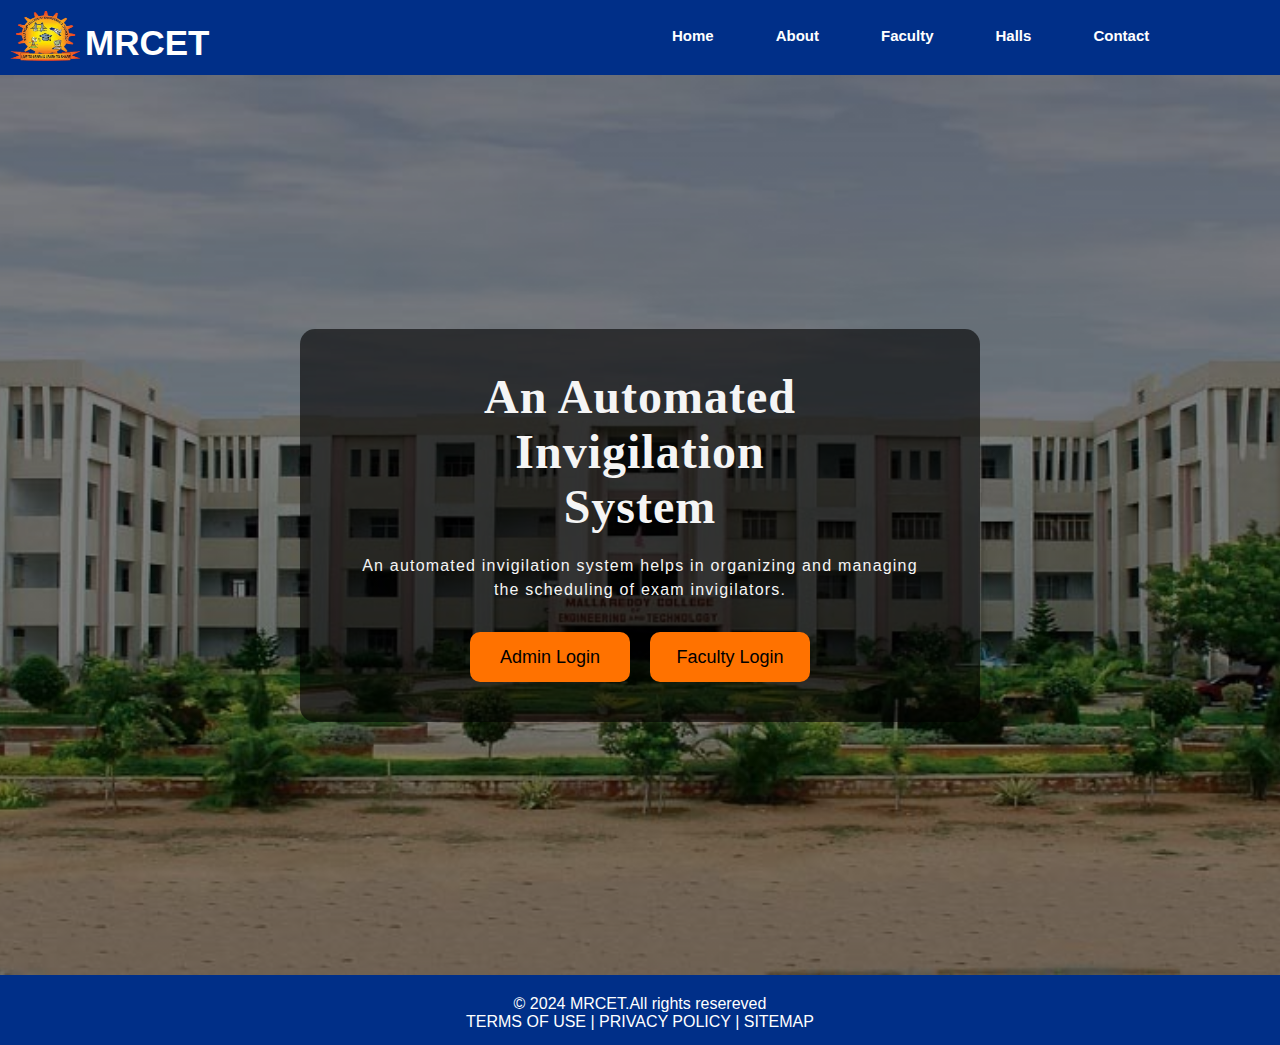
<file: index.html>
<!DOCTYPE html>
<html lang="en">
  <head>
    <title>An Automated Invigilation</title>
    <link rel="stylesheet" href="Main.css" />
  </head>
  <body>
    <div class="navbar">
      <div class="icon">
        <!-- download-removebg-preview.png -->
        <a href="index.html"
          ><img src="download-removebg-preview (1).png" class="logo"
        /></a>
        <h2 class="logo-text">MRCET</h2>
      </div>
      <div class="menu">
        <ul>
          <li>
            <a href="index.html"><abbr title="Main Page">Home</abbr></a>
          </li>
          <li>
            <a href="about.html"><abbr title="details">About</abbr></a>
          </li>
          <li>
            <a href="FacultyList.html"
              ><abbr title="Faculty list">Faculty</abbr></a
            >
          </li>
          <li>
            <a href="halls.html"
              ><abbr title="Examination Halls">Halls</abbr></a
            >
          </li>
          <li>
            <a href="contact (1).html"><abbr title="Contact">Contact</abbr></a>
          </li>
        </ul>
      </div>
    </div>

    <div class="main">
      <div class="content">
        <h1>An Automated <br /><span>Invigilation</span> <br />System</h1>
        <p class="par">
          An automated invigilation system helps in organizing and managing<br />
          the scheduling of exam invigilators.
        </p>

        <div class="buttons">
          <button class="cn">
            <a href="Admin.html" target="_blank">Admin Login</a>
          </button>
          <button class="cn">
            <a href="faculty.html" target="_blank">Faculty Login</a>
          </button>
        </div>
      </div>
    </div>
    <div class="footer1">
      <p>
        © 2024 MRCET.All rights resereved<br />
        TERMS OF USE | PRIVACY POLICY | SITEMAP
      </p>
    </div>
  </body>
</html>
</file>
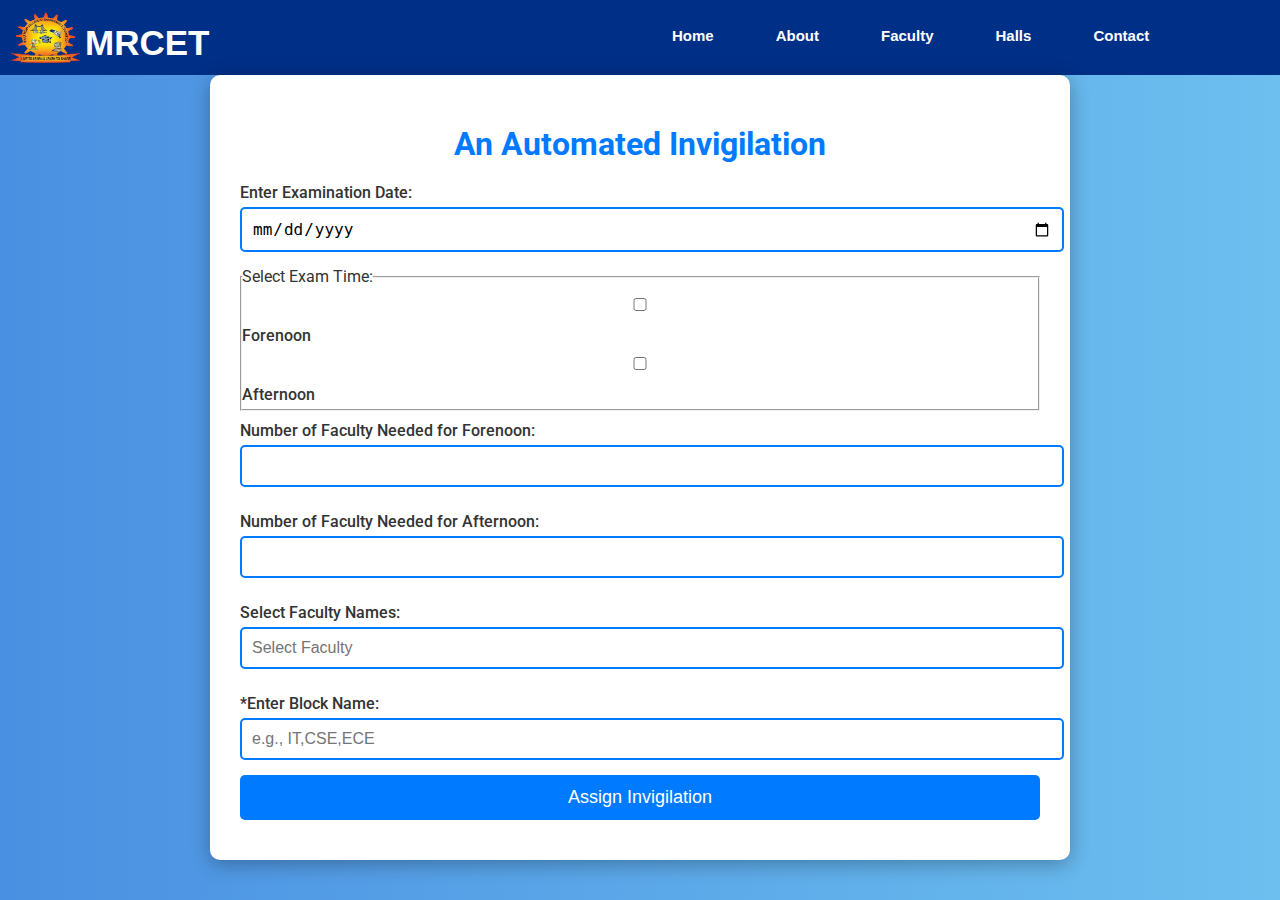
<file: Change.html>
<!-- <!DOCTYPE html>
<html lang="en">
  <head>
    <meta charset="UTF-8" />
    <meta name="viewport" content="width=device-width, initial-scale=1.0" />
    <title>An Automated Invigilation</title>
    <link
      href="https://fonts.googleapis.com/css2?family=Roboto:wght@400;500;700&display=swap"
      rel="stylesheet"
    />
    <link rel="stylesheet" href="navbar.css" />
    <link rel="stylesheet" href="Change.css" />
  </head>
  <body>
    <div class="navbar">
      <div class="icon">
        <img
          src="download-removebg-preview (1).png"
          class="logo"
          alt="MRCET Logo"
        />
        <h2 class="logo-text">MRCET</h2>
      </div>
      <div class="menu">
        <ul>
          <li>
            <a href="Main.html"><abbr title="Main Page">Home</abbr></a>
          </li>
          <li>
            <a href="about.html"><abbr title="details">About</abbr></a>
          </li>
          <li>
            <a href="FacultyList.html"
              ><abbr title="Faculty list">Faculty</abbr></a
            >
          </li>
          <li>
            <a href="halls.html"
              ><abbr title="Examination Halls">Halls</abbr></a
            >
          </li>
          <li>
            <a href="contact (1).html"><abbr title="Contact">Contact</abbr></a>
          </li>
        </ul>
      </div>
    </div>

    <div class="container">
      <h1 style="color: #007bff">An Automated Invigilation</h1>

      <label for="examDate">Enter Examination Date:</label>
      <input type="date" id="examDate" required />
      <label>Select Exam Time:</label>
      <div id="examTime">
        <label>
          <input
            type="checkbox"
            name="session"
            value="Forenoon"
            onchange="updateSessionSelection()"
          />forenoon
        </label>
        <label>
          <input
            type="checkbox"
            name="session"
            value="Afternoon"
            onchange="updateSessionSelection()"
          />Afternoon
        </label>
      </div>

      <label for="facultyNames">Select Faculty Names:</label>
      <div class="dropdown">
        <input
          type="text"
          id="facultyInput"
          placeholder="Select Faculty"
          readonly
          onclick="toggleDropdown()"
        />
        <div id="facultyDropdown" class="dropdown-content">
          <label>
            <input
              type="checkbox"
              id="selectAll"
              value=""
              onclick="toggleSelectAll()"
            />
            Select All
          </label>
          <label
            ><input
              type="checkbox"
              value="MS.T.SHILPA"
              onchange="updateSelectedFaculties()"
            />
            MS.T.SHILPA</label
          >
          <label
            ><input
              type="checkbox"
              value="MS.N.PRAMEELA"
              onchange="updateSelectedFaculties()"
            />
            MS.N.PRAMEELA</label
          >
          <label
            ><input
              type="checkbox"
              value="DR.A.MUMMOORITHY"
              onchange="updateSelectedFaculties()"
            />
            DR.A.MUMMOORITHY</label
          >
          <label
            ><input
              type="checkbox"
              value="MS.M.AISHWARYA"
              onchange="updateSelectedFaculties()"
            />
            MS.M.AISHWARYA</label
          >
          <label
            ><input
              type="checkbox"
              value="MR.M.ARUN KUMAR"
              onchange="updateSelectedFaculties()"
            />
            MR.M.ARUN KUMAR</label
          >
          <label
            ><input
              type="checkbox"
              value="MS.ARUNA"
              onchange="updateSelectedFaculties()"
            />
            MS.ARUNA</label
          >
          <label
            ><input
              type="checkbox"
              value="MS.SWETHA"
              onchange="updateSelectedFaculties()"
            />
            MS.SWETHA</label
          >
          <label
            ><input
              type="checkbox"
              value="MR.CHANDRA SHEKAR"
              onchange="updateSelectedFaculties()"
            />
            MR.CHANDRA SHEKAR</label
          >
          <label
            ><input
              type="checkbox"
              value="MS.SUDHA RANI"
              onchange="updateSelectedFaculties()"
            />
            MS.SUDHA RANI</label
          >
        </div>
      </div>

      <label for="hallNames">Enter Hall Names (comma separated):</label>
      <input
        type="text"
        id="hallNames"
        placeholder="e.g., 2002, 2003, 2004"
        required
      />

      <label for="blockName">Enter Block Name:</label>
      <input type="text" id="blockName" placeholder="e.g., IT,CSE,ECE" />

      <button onclick="assignInvigilation()">Assign Invigilation</button>

      <div class="selected-faculty" id="selectedFaculty"></div>
    </div>

    <script src="Change.js"></script>
  </body>
</html> -->

<!DOCTYPE html>
<html lang="en">
  <head>
    <meta charset="UTF-8" />
    <meta name="viewport" content="width=device-width, initial-scale=1.0" />
    <title>An Automated Invigilation</title>
    <link
      href="https://fonts.googleapis.com/css2?family=Roboto:wght@400;500;700&display=swap"
      rel="stylesheet"
    />
    <link rel="stylesheet" href="navbar.css" />
    <link rel="stylesheet" href="Change.css" />
  </head>
  <body>
    <div class="navbar">
      <div class="icon">
        <!-- download-removebg-preview.png -->
        <img src="download-removebg-preview (1).png" class="logo" />
        <h2 class="logo-text">MRCET</h2>
      </div>
      <div class="menu">
        <ul>
          <li>
            <a href="Main.html"><abbr title="Main Page">Home</abbr></a>
          </li>
          <li>
            <a href="about.html"><abbr title="details">About</abbr></a>
          </li>
          <li>
            <a href="FacultyList.html"
              ><abbr title="Faculty list">Faculty</abbr></a
            >
          </li>
          <li>
            <a href="halls.html"
              ><abbr title="Examination Halls">Halls</abbr></a
            >
          </li>
          <li>
            <a href="contact (1).html"><abbr title="Contact">Contact</abbr></a>
          </li>
        </ul>
      </div>
    </div>

    <div class="container">
      <h1 style="color: #007bff">An Automated Invigilation</h1>

      <label for="examDate">Enter Examination Date:</label>
      <input type="date" id="examDate" required />

      <fieldset>
        <legend>Select Exam Time:</legend>
        <label>
          <input
            type="checkbox"
            name="session"
            value="Forenoon"
            onchange="updateSessionSelection()"
          />
          Forenoon
        </label>
        <label>
          <input
            type="checkbox"
            name="session"
            value="Afternoon"
            onchange="updateSessionSelection()"
          />
          Afternoon
        </label>
      </fieldset>

      <label for="numForenoon">Number of Faculty Needed for Forenoon:</label>
      <input type="number" id="numForenoon" min="1" required />

      <label for="numAfternoon">Number of Faculty Needed for Afternoon:</label>
      <input type="number" id="numAfternoon" min="1" required />

      <label for="facultyNames">Select Faculty Names:</label>
      <div class="dropdown">
        <input
          type="text"
          id="facultyInput"
          placeholder="Select Faculty"
          readonly
          onclick="toggleDropdown()"
        />
        <div id="facultyDropdown" class="dropdown-content">
          <label>
            <input
              type="checkbox"
              id="selectAll"
              value=""
              onclick="toggleSelectAll()"
            />
            Select All
          </label>
          <label>
            <input
              type="checkbox"
              value="MS.T.SHILPA"
              onchange="updateSelectedFaculties()"
            />
            MS.T.SHILPA
          </label>
          <label>
            <input
              type="checkbox"
              value="MS.N.PRAMEELA"
              onchange="updateSelectedFaculties()"
            />
            MS.N.PRAMEELA
          </label>
          <label
            ><input
              type="checkbox"
              value="DR.A.MUMMOORITHY"
              onchange="updateSelectedFaculties()"
            />
            DR.A.MUMMOORITHY</label
          >
          <label
            ><input
              type="checkbox"
              value="MS.M.AISHWARYA"
              onchange="updateSelectedFaculties()"
            />
            MS.M.AISHWARYA</label
          >
          <label
            ><input
              type="checkbox"
              value="MR.M.ARUN KUMAR"
              onchange="updateSelectedFaculties()"
            />
            MR.M.ARUN KUMAR</label
          >
          <label
            ><input
              type="checkbox"
              value="MS.ARUNA"
              onchange="updateSelectedFaculties()"
            />
            MS.ARUNA</label
          >
          <label
            ><input
              type="checkbox"
              value="MS.SWETHA"
              onchange="updateSelectedFaculties()"
            />
            MS.SWETHA</label
          >
          <label
            ><input
              type="checkbox"
              value="MR.CHANDRA SHEKAR"
              onchange="updateSelectedFaculties()"
            />
            MR.CHANDRA SHEKAR</label
          >
          <label
            ><input
              type="checkbox"
              value="MS.SUDHA RANI"
              onchange="updateSelectedFaculties()"
            />
            MS.SUDHA RANI</label
          >
          <!-- Add more faculty options as needed -->
        </div>
      </div>

      <label for="blockName">*Enter Block Name:</label>
      <input type="text" id="blockName" placeholder="e.g., IT,CSE,ECE" />

      <button onclick="assignInvigilation()">Assign Invigilation</button>

      <div class="selected-faculty" id="selectedFaculty"></div>
    </div>

    <script src="Change.js"></script>
  </body>
</html>
</file>
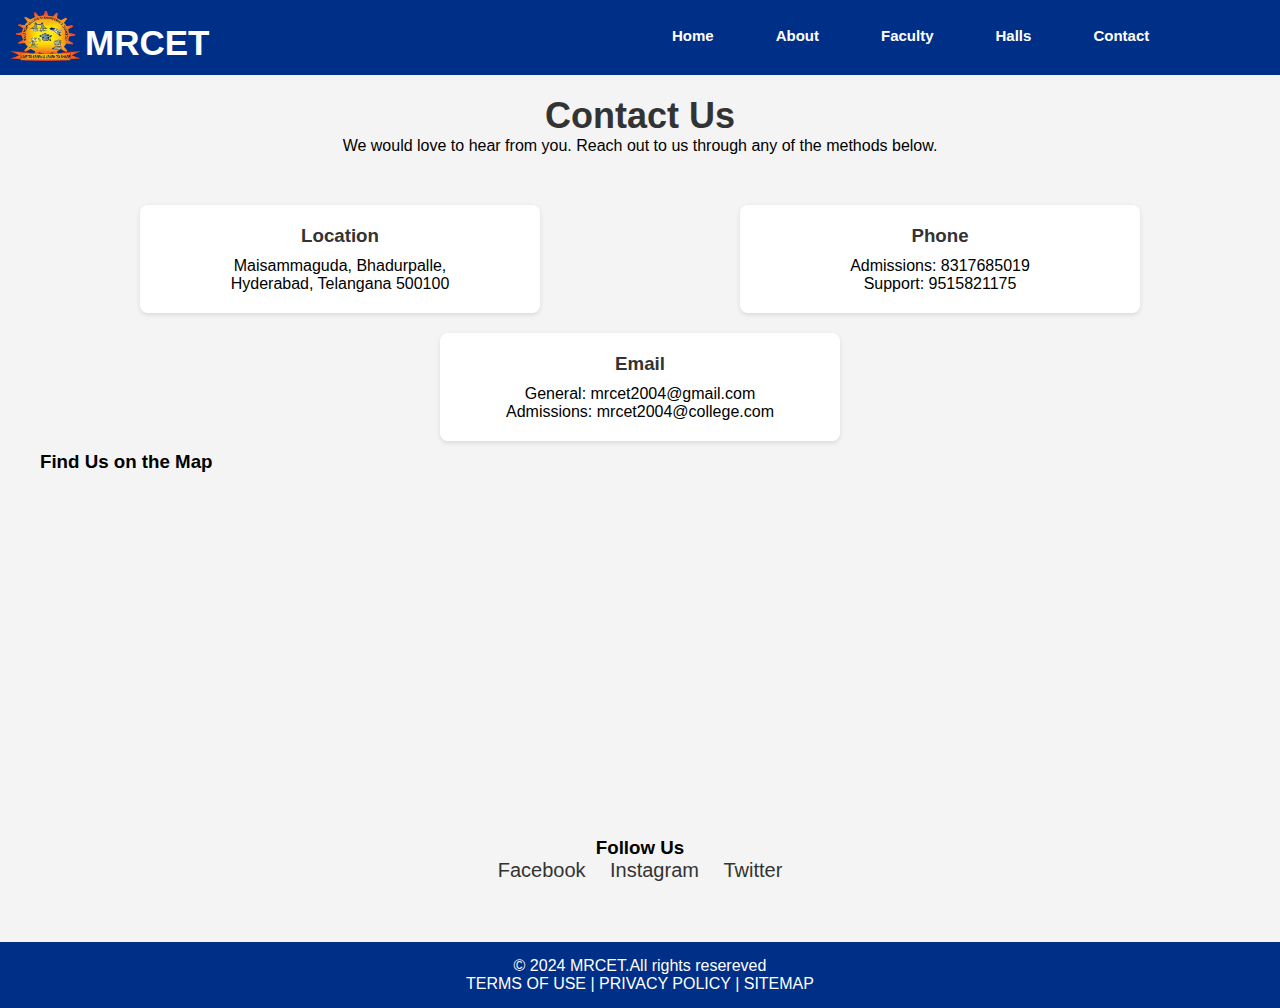
<file: contact (1).html>
<!DOCTYPE html>
<html lang="en">
  <head>
    <meta charset="UTF-8" />
    <meta name="viewport" content="width=device-width, initial-scale=1.0" />
    <title>Contact Us - Collage Name</title>
    <link rel="stylesheet" href="navbar.css" />
    <link rel="stylesheet" href="contact.css" />
  </head>
  <body>
    <div class="navbar">
      <div class="icon">
        <a href="index.html"
          ><img src="download-removebg-preview (1).png" class="logo"
        /></a>
        <h2 class="logo-text">MRCET</h2>
      </div>
      <div class="menu">
        <ul>
          <li>
            <a href="index.html"><abbr title="Main Page">Home</abbr></a>
          </li>
          <li>
            <a href="about.html"><abbr title="details">About</abbr></a>
          </li>
          <li>
            <a href="FacultyList.html"
              ><abbr title="Faculty list">Faculty</abbr></a
            >
          </li>
          <li>
            <a href="halls.html"
              ><abbr title="Examination Halls">Halls</abbr></a
            >
          </li>
          <li>
            <a href="contact (1).html"><abbr title="Contact">Contact</abbr></a>
          </li>
        </ul>
      </div>
    </div>

    <div class="container">
      <div class="contact-header">
        <h1>Contact Us</h1>
        <p>
          We would love to hear from you. Reach out to us through any of the
          methods below.
        </p>
      </div>

      <div class="contact-info">
        <div class="contact-box">
          <h3>Location</h3>
          <p>Maisammaguda, Bhadurpalle,<br />Hyderabad, Telangana 500100</p>
        </div>
        <div class="contact-box">
          <h3>Phone</h3>
          <p>Admissions: 8317685019<br />Support: 9515821175</p>
        </div>
        <div class="contact-box">
          <h3>Email</h3>
          <p>
            General: mrcet2004@gmail.com<br />Admissions: mrcet2004@college.com
          </p>
        </div>
      </div>

      <div>
        <h3>Find Us on the Map</h3>
        <iframe
          src="https://www.google.com/maps/embed?pb=YOUR_GOOGLE_MAPS_EMBED_LINK"
          allowfullscreen
        ></iframe>
      </div>

      <div class="social-media">
        <h3>Follow Us</h3>
        <a href="https://facebook.com">Facebook</a>
        <a href="https://instagram.com">Instagram</a>
        <a href="https://twitter.com">Twitter</a>
      </div>
    </div>

    <footer>
      <p>
        © 2024 MRCET.All rights resereved<br />
        TERMS OF USE | PRIVACY POLICY | SITEMAP
      </p>
    </footer>
  </body>
</html>
</file>
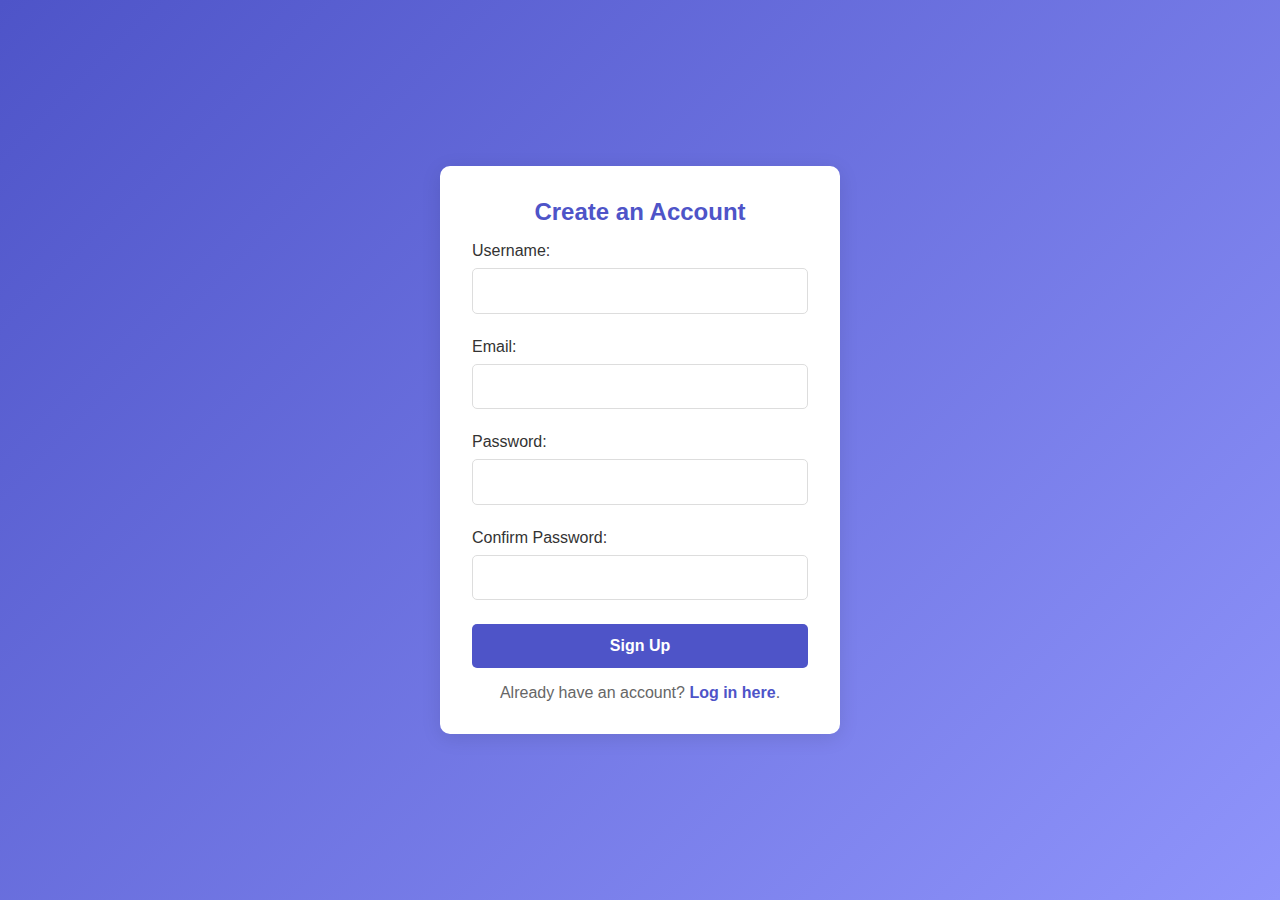
<file: createaccount.html>
<!DOCTYPE html>
<html lang="en">
  <head>
    <meta charset="UTF-8" />
    <meta name="viewport" content="width=device-width, initial-scale=1.0" />
    <title>Sign Up</title>
    <link rel="stylesheet" href="createaccount.css" />
  </head>
  <body>
    <div class="container">
      <h1>Create an Account</h1>
      <form id="signup-form" action="/signup" method="POST">
        <div class="form-group">
          <label for="username">Username:</label>
          <input type="text" id="username" name="username" required />
        </div>
        <div class="form-group">
          <label for="email">Email:</label>
          <input type="email" id="email" name="email" required />
        </div>
        <div class="form-group">
          <label for="password">Password:</label>
          <input type="password" id="password" name="password" required />
        </div>
        <div class="form-group">
          <label for="confirm-password">Confirm Password:</label>
          <input
            type="password"
            id="confirm-password"
            name="confirm-password"
            required
          />
        </div>
        <button type="submit"><b>Sign Up</b></button>
      </form>
      <p>Already have an account? <a href="faculty.html">Log in here</a>.</p>
    </div>
  </body>
</html>
</file>
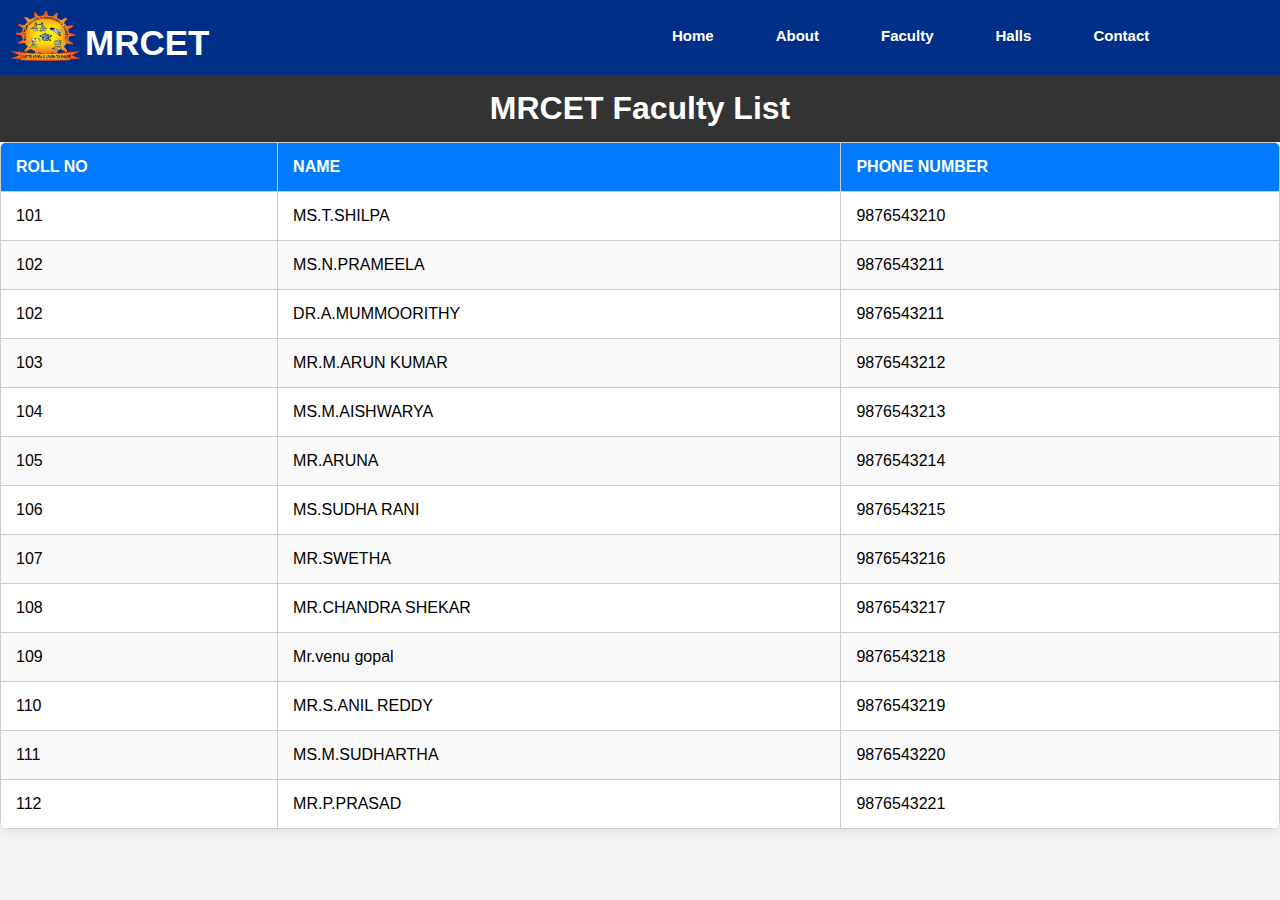
<file: FacultyList.html>
<!DOCTYPE html>
<html lang="en">
  <head>
    <meta charset="UTF-8" />
    <meta name="viewport" content="width=device-width, initial-scale=1.0" />
    <link rel="stylesheet" href="facultyList.css" />
    <link rel="stylesheet" href="navbar.css" />
    <title>Faculty List</title>
  </head>
  <body>
    <div class="navbar">
      <div class="icon">
        <a href="index.html"
          ><img src="download-removebg-preview (1).png" class="logo"
        /></a>
        <h2 class="logo-text">MRCET</h2>
      </div>
      <div class="menu">
        <ul>
          <li>
            <a href="index.html"><abbr title="Main Page">Home</abbr></a>
          </li>
          <li>
            <a href="about.html"><abbr title="details">About</abbr></a>
          </li>
          <li>
            <a href="FacultyList.html"
              ><abbr title="Faculty list">Faculty</abbr></a
            >
          </li>
          <li>
            <a href="halls.html"
              ><abbr title="Examination Halls">Halls</abbr></a
            >
          </li>
          <li>
            <a href="contact (1).html"><abbr title="Contact">Contact</abbr></a>
          </li>
        </ul>
      </div>
    </div>
    <header>
      <h1>MRCET Faculty List</h1>
    </header>
    <main>
      <table>
        <thead>
          <tr>
            <th>Roll No</th>
            <th>Name</th>
            <th>Phone Number</th>
          </tr>
        </thead>
        <tbody>
          <tr>
            <td>101</td>
            <td>MS.T.SHILPA</td>
            <td>9876543210</td>
          </tr>
          <tr>
            <td>102</td>
            <td>MS.N.PRAMEELA</td>
            <td>9876543211</td>
          </tr>
          <tr>
            <td>102</td>
            <td>DR.A.MUMMOORITHY</td>
            <td>9876543211</td>
          </tr>
          <tr>
            <td>103</td>
            <td>MR.M.ARUN KUMAR</td>
            <td>9876543212</td>
          </tr>
          <tr>
            <td>104</td>
            <td>MS.M.AISHWARYA</td>
            <td>9876543213</td>
          </tr>
          <tr>
            <td>105</td>
            <td>MR.ARUNA</td>
            <td>9876543214</td>
          </tr>
          <tr>
            <td>106</td>
            <td>MS.SUDHA RANI</td>
            <td>9876543215</td>
          </tr>
          <tr>
            <td>107</td>
            <td>MR.SWETHA</td>
            <td>9876543216</td>
          </tr>
          <tr>
            <td>108</td>
            <td>MR.CHANDRA SHEKAR</td>
            <td>9876543217</td>
          </tr>
          <tr>
            <td>109</td>
            <td>Mr.venu gopal</td>
            <td>9876543218</td>
          </tr>
          <tr>
            <td>110</td>
            <td>MR.S.ANIL REDDY</td>
            <td>9876543219</td>
          </tr>
          <tr>
            <td>111</td>
            <td>MS.M.SUDHARTHA</td>
            <td>9876543220</td>
          </tr>
          <tr>
            <td>112</td>
            <td>MR.P.PRASAD</td>
            <td>9876543221</td>
          </tr>
        </tbody>
      </table>
    </main>
  </body>
</html>
</file>
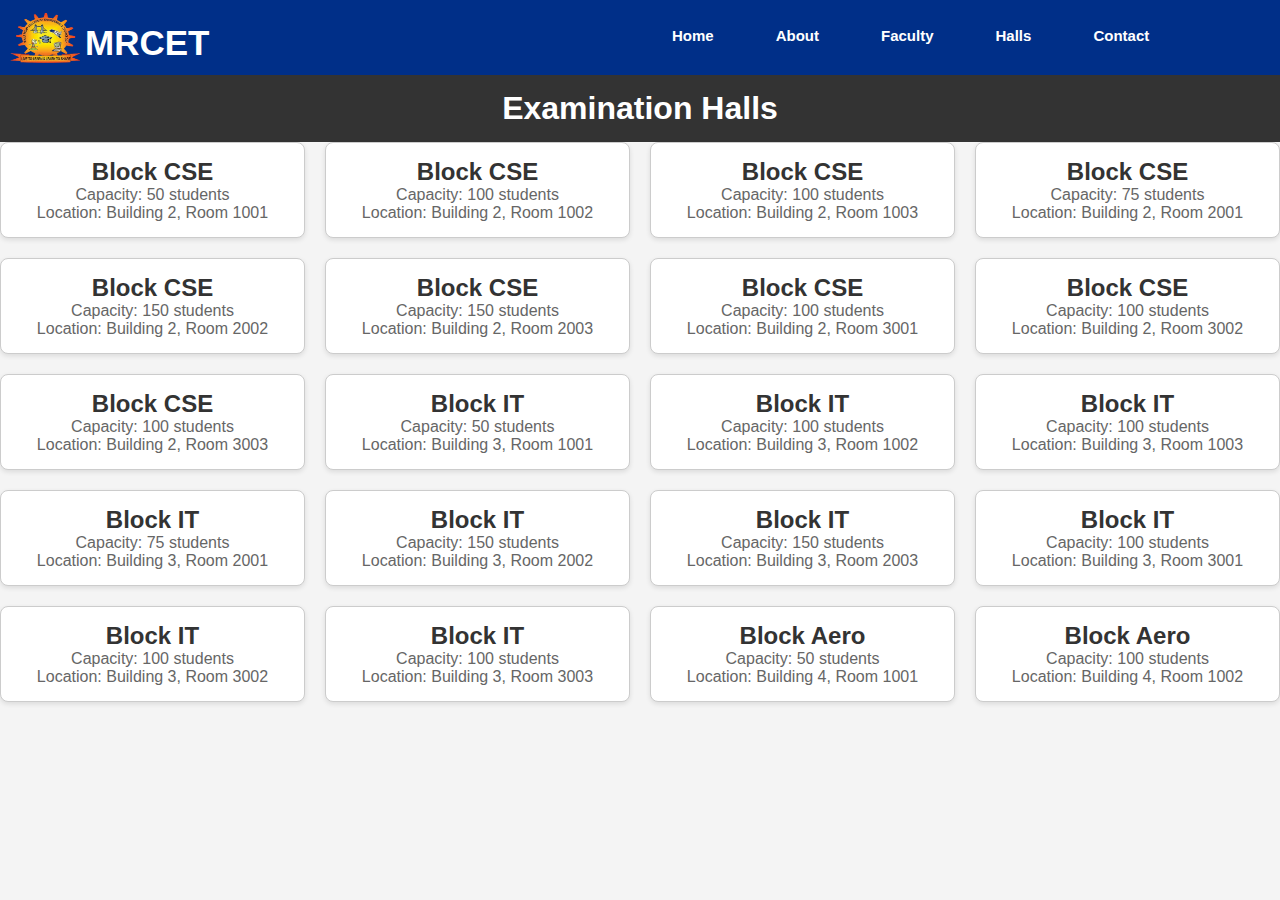
<file: halls.html>
<!DOCTYPE html>
<html lang="en">
  <head>
    <meta charset="UTF-8" />
    <meta name="viewport" content="width=device-width, initial-scale=1.0" />
    <link rel="stylesheet" href="navbar.css" />
    <link rel="stylesheet" href="halls.css" />

    <title>Examination Halls</title>
  </head>
  <body>
    <div class="navbar">
      <div class="icon">
        <!-- download-removebg-preview.png -->
        <img src="download-removebg-preview (1).png" class="logo" />
        <h2 class="logo-text">MRCET</h2>
      </div>
      <div class="menu">
        <ul>
          <li>
            <a href="Main.html"><abbr title="Main Page">Home</abbr></a>
          </li>
          <li>
            <a href="about.html"><abbr title="details">About</abbr></a>
          </li>
          <li>
            <a href="FacultyList.html"
              ><abbr title="Faculty list">Faculty</abbr></a
            >
          </li>
          <li>
            <a href="halls.html"
              ><abbr title="Examination Halls">Halls</abbr></a
            >
          </li>
          <li>
            <a href="contact (1).html"><abbr title="Contact">Contact</abbr></a>
          </li>
        </ul>
      </div>
    </div>
    <header>
      <h1>Examination Halls</h1>
    </header>
    <main>
      <div class="hall-grid">
        <div class="hall">
          <h2>Block CSE</h2>
          <p>Capacity: 50 students</p>
          <p>Location: Building 2, Room 1001</p>
        </div>
        <div class="hall">
          <h2>Block CSE</h2>
          <p>Capacity: 100 students</p>
          <p>Location: Building 2, Room 1002</p>
        </div>
        <div class="hall">
          <h2>Block CSE</h2>
          <p>Capacity: 100 students</p>
          <p>Location: Building 2, Room 1003</p>
        </div>
        <div class="hall">
          <h2>Block CSE</h2>
          <p>Capacity: 75 students</p>
          <p>Location: Building 2, Room 2001</p>
        </div>
        <div class="hall">
          <h2>Block CSE</h2>
          <p>Capacity: 150 students</p>
          <p>Location: Building 2, Room 2002</p>
        </div>
        <div class="hall">
          <h2>Block CSE</h2>
          <p>Capacity: 150 students</p>
          <p>Location: Building 2, Room 2003</p>
        </div>
        <div class="hall">
          <h2>Block CSE</h2>
          <p>Capacity: 100 students</p>
          <p>Location: Building 2, Room 3001</p>
        </div>
        <div class="hall">
          <h2>Block CSE</h2>
          <p>Capacity: 100 students</p>
          <p>Location: Building 2, Room 3002</p>
        </div>
        <div class="hall">
          <h2>Block CSE</h2>
          <p>Capacity: 100 students</p>
          <p>Location: Building 2, Room 3003</p>
        </div>

        <div class="hall">
          <h2>Block IT</h2>
          <p>Capacity: 50 students</p>
          <p>Location: Building 3, Room 1001</p>
        </div>
        <div class="hall">
          <h2>Block IT</h2>
          <p>Capacity: 100 students</p>
          <p>Location: Building 3, Room 1002</p>
        </div>
        <div class="hall">
          <h2>Block IT</h2>
          <p>Capacity: 100 students</p>
          <p>Location: Building 3, Room 1003</p>
        </div>
        <div class="hall">
          <h2>Block IT</h2>
          <p>Capacity: 75 students</p>
          <p>Location: Building 3, Room 2001</p>
        </div>
        <div class="hall">
          <h2>Block IT</h2>
          <p>Capacity: 150 students</p>
          <p>Location: Building 3, Room 2002</p>
        </div>
        <div class="hall">
          <h2>Block IT</h2>
          <p>Capacity: 150 students</p>
          <p>Location: Building 3, Room 2003</p>
        </div>
        <div class="hall">
          <h2>Block IT</h2>
          <p>Capacity: 100 students</p>
          <p>Location: Building 3, Room 3001</p>
        </div>
        <div class="hall">
          <h2>Block IT</h2>
          <p>Capacity: 100 students</p>
          <p>Location: Building 3, Room 3002</p>
        </div>
        <div class="hall">
          <h2>Block IT</h2>
          <p>Capacity: 100 students</p>
          <p>Location: Building 3, Room 3003</p>
        </div>
        <div class="hall">
          <h2>Block Aero</h2>
          <p>Capacity: 50 students</p>
          <p>Location: Building 4, Room 1001</p>
        </div>
        <div class="hall">
          <h2>Block Aero</h2>
          <p>Capacity: 100 students</p>
          <p>Location: Building 4, Room 1002</p>
        </div>
      </div>
    </main>
  </body>
</html>
</file>
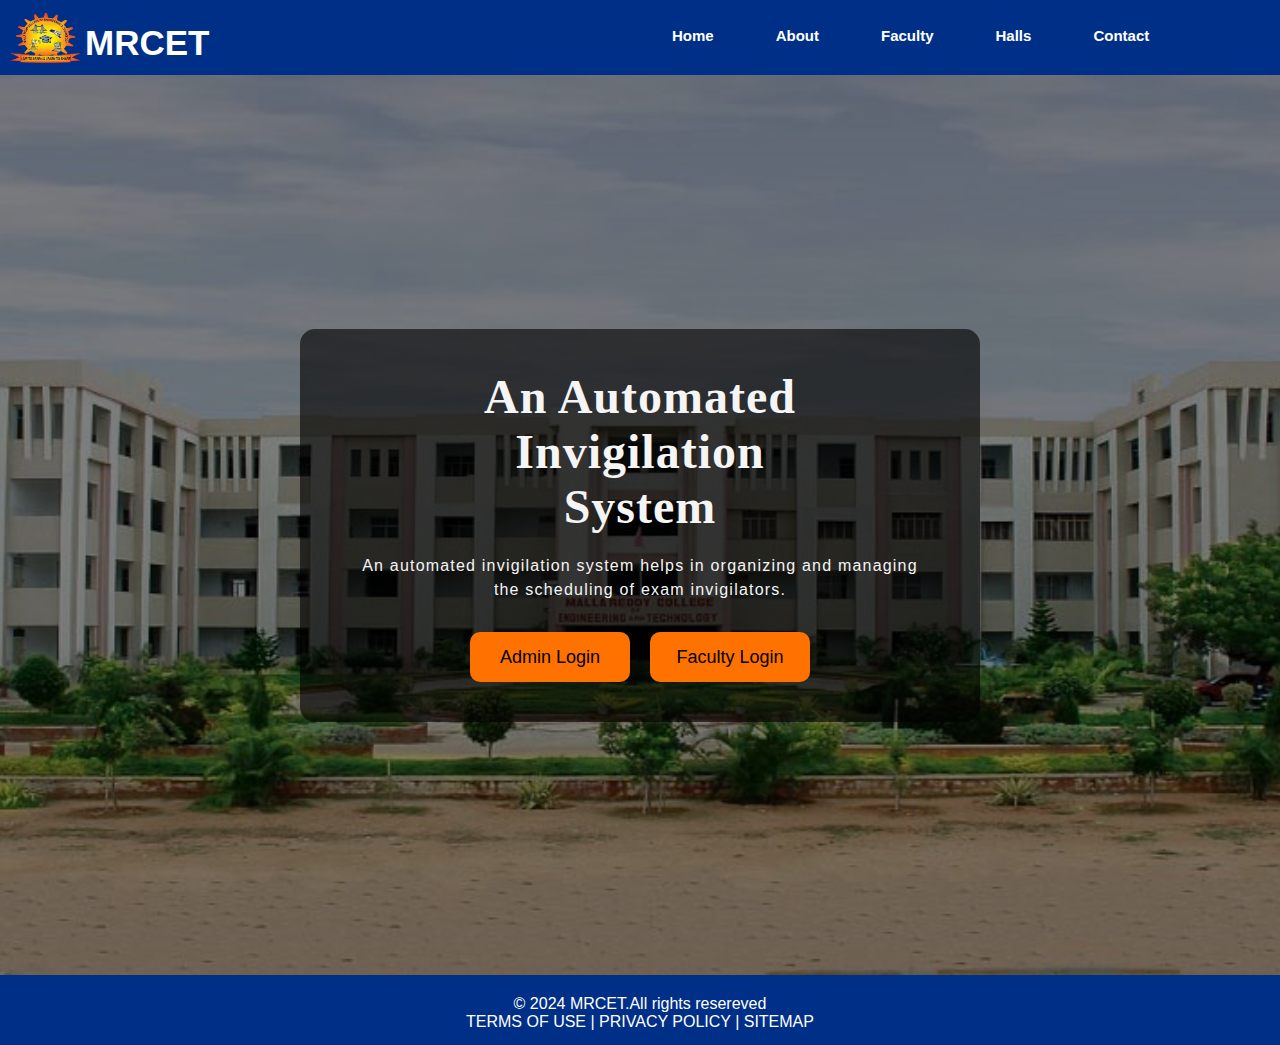
<file: Main.html>
<!DOCTYPE html>
<html lang="en">
<head>
    <title>An Automated Invigilation</title>
    <link rel="stylesheet" href="Main.css">
</head>
<body>
    <div class="navbar">
      <div class="icon">
        <!-- download-removebg-preview.png -->
        <img src="download-removebg-preview (1).png" class="logo">
        <h2 class="logo-text">MRCET</h2>
      </div>
      <div class="menu">
        <ul>
          <li><a href="Main.html"><abbr title="Main Page">Home</abbr></a></li>
          <li><a href="about.html"><abbr title="details">About</abbr></a></li>
          <li><a href="FacultyList.html"><abbr title="Faculty list">Faculty</abbr></a></li>
          <li><a href="halls.html"><abbr title="Examination Halls">Halls</abbr></a></li>
          <li><a href="contact (1).html"><abbr title="Contact">Contact</abbr></a></li>
        </ul>
      </div>      
    </div> 


  <div class="main">
    <div class="content">
      <h1>An Automated <br><span>Invigilation</span> <br>System</h1>
      <p class="par">An automated invigilation system helps in organizing and managing<br> the scheduling of exam invigilators.</p>
      
      <div class="buttons">
          <button class="cn"><a href="Admin.html" target="_blank">Admin Login</a></button>
          <button class="cn"><a href="faculty.html" target="_blank">Faculty Login</a></button>
      </div>
    </div>
  </div> 
    <div class="footer1">
      <p>© 2024 MRCET.All rights resereved<br>
      TERMS OF USE | PRIVACY POLICY | SITEMAP</p>
    </div>
   
</body>
</html>
</file>
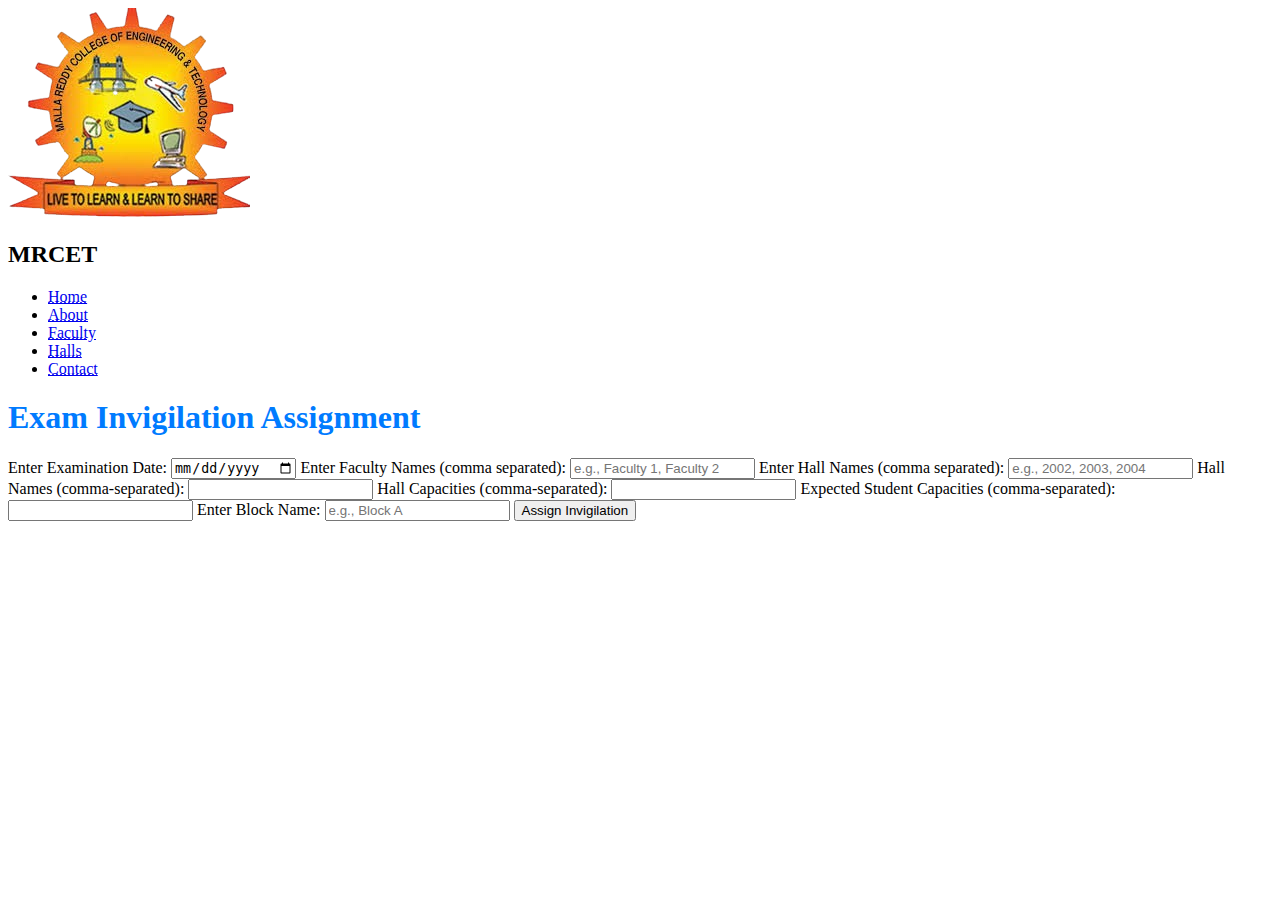
<file: random.html>
<!DOCTYPE html>
<html lang="en">
  <head>
    <meta charset="UTF-8" />
    <meta name="viewport" content="width=device-width, initial-scale=1.0" />
    <title>Document</title>
  </head>
  <body>
    <div class="navbar">
      <div class="icon">
        <img src="download-removebg-preview (1).png" class="logo" />
        <h2 class="logo-text">MRCET</h2>
      </div>
      <div class="menu">
        <ul>
          <li>
            <a href="Main.html"><abbr title="Main Page">Home</abbr></a>
          </li>
          <li>
            <a href="about.html"><abbr title="details">About</abbr></a>
          </li>
          <li>
            <a href="FacultyList.html"
              ><abbr title="Faculty list">Faculty</abbr></a
            >
          </li>
          <li>
            <a href="halls.html"
              ><abbr title="Examination Halls">Halls</abbr></a
            >
          </li>
          <li>
            <a href="contact (1).html"><abbr title="Contact">Contact</abbr></a>
          </li>
        </ul>
      </div>
    </div>

    <div class="container">
      <h1 style="color: #007bff">Exam Invigilation Assignment</h1>

      <label for="examDate">Enter Examination Date:</label>
      <input type="date" id="examDate" />

      <label for="facultyNames">Enter Faculty Names (comma separated):</label>
      <input
        type="text"
        id="facultyNames"
        placeholder="e.g., Faculty 1, Faculty 2"
      />

      <label for="hallNames">Enter Hall Names (comma separated):</label>
      <input type="text" id="hallNames" placeholder="e.g., 2002, 2003, 2004" />

      <label for="hallNames">Hall Names (comma-separated):</label>
      <input type="text" id="hallNames" />

      <label for="hallCapacities">Hall Capacities (comma-separated):</label>
      <input type="text" id="hallCapacities" />

      <label for="studentCapacities"
        >Expected Student Capacities (comma-separated):</label
      >
      <input type="text" id="studentCapacities" />

      <label for="blockName">Enter Block Name:</label>
      <input type="text" id="blockName" placeholder="e.g., Block A" />

      <button onclick="assignInvigilation()">Assign Invigilation</button>
    </div>
    <script>
      const sessions = ["Forenoon", "Afternoon"];

      function assignInvigilation() {
        const examDate = document.getElementById("examDate").value;
        const facultyInput = document.getElementById("facultyNames").value;
        const faculties = facultyInput
          .split(",")
          .map((name) => name.trim())
          .filter((name) => name !== "");

        const hallInput = document.getElementById("hallNames").value;
        const halls = hallInput
          .split(",")
          .map((name) => name.trim())
          .filter((name) => name !== "");

        const capacityInput = document.getElementById("hallCapacities").value;
        const capacities = capacityInput
          .split(",")
          .map((cap) => parseInt(cap.trim(), 10))
          .filter((cap) => !isNaN(cap) && cap > 0);

        const studentInput = document.getElementById("studentCapacities").value;
        const studentCapacities = studentInput
          .split(",")
          .map((cap) => parseInt(cap.trim(), 10))
          .filter((cap) => !isNaN(cap) && cap > 0);

        const blockName =
          document.getElementById("blockName").value || "No Block"; // Single block name

        const assignments = [];

        // Ensure the number of halls, capacities, and student capacities match
        if (
          halls.length !== capacities.length ||
          halls.length !== studentCapacities.length
        ) {
          alert(
            "The number of halls must match the number of capacities and student capacities."
          );
          return;
        }

        sessions.forEach((session) => {
          const availableFaculties = [...faculties]; // Clone the faculty list for each session

          halls.forEach((hall, index) => {
            const hallCapacity = capacities[index];
            const expectedStudents = studentCapacities[index];

            if (expectedStudents > hallCapacity) {
              alert(
                `The expected number of students (${expectedStudents}) exceeds the hall capacity (${hallCapacity}) for hall ${hall}.`
              );
              return;
            }

            const assignedFaculty =
              availableFaculties.length > 0
                ? availableFaculties.splice(
                    Math.floor(Math.random() * availableFaculties.length),
                    1
                  )[0]
                : "No Faculty";

            const floorNumber = hall.charAt(0); // Get the first character as floor number
            assignments.push({
              date: examDate,
              session: session,
              block: blockName,
              hall: hall,
              capacity: hallCapacity,
              expectedStudents: expectedStudents,
              floor: floorNumber ? `Floor ${floorNumber}` : "No Floor",
              faculty: assignedFaculty,
            });
          });
        });

        // Store the assignments in local storage
        localStorage.setItem("assignmentResults", JSON.stringify(assignments));

        // Redirect to results page
        window.location.href = "results.html";
      }
    </script>
  </body>
</html>
</file>
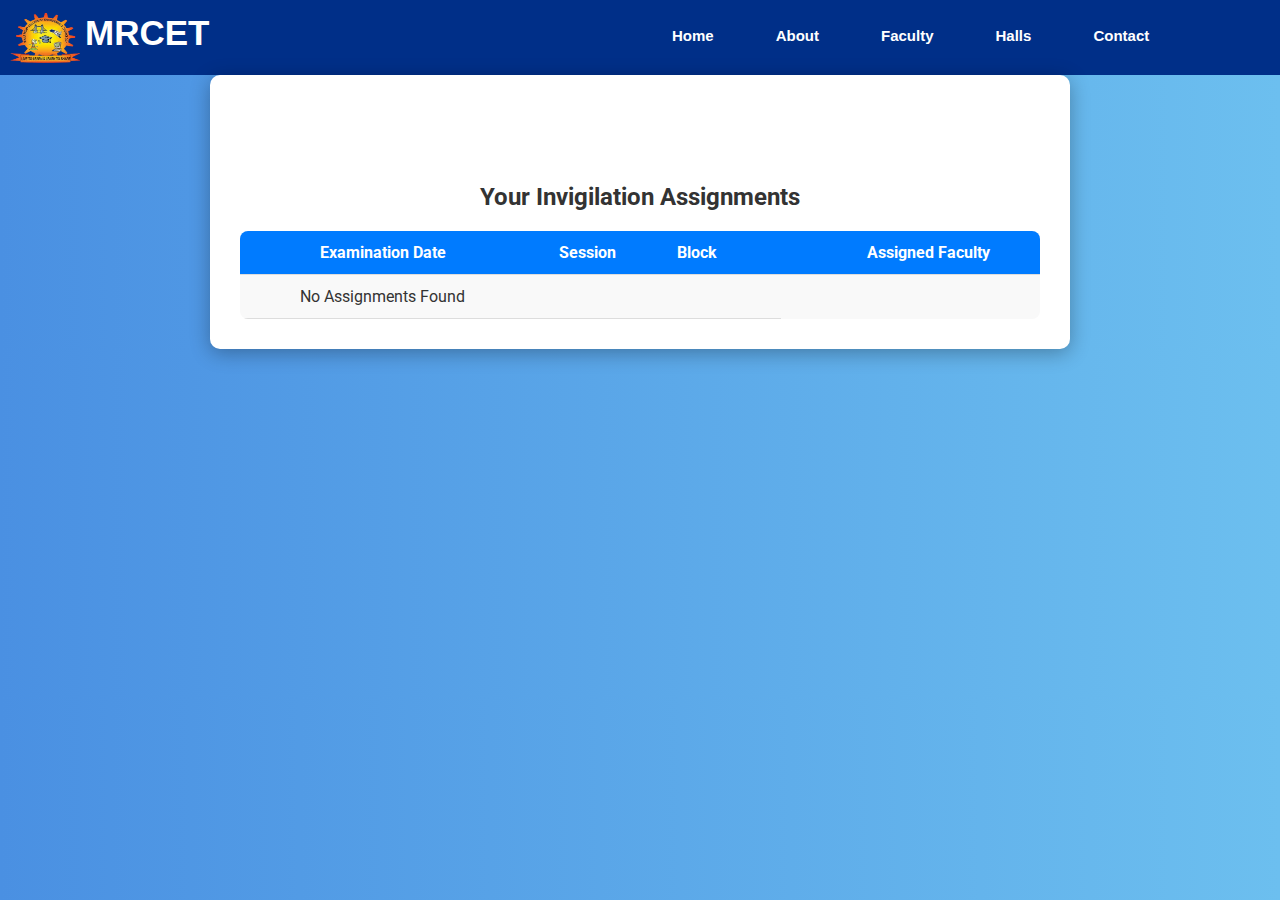
<file: results.html>
<!DOCTYPE html>
<html lang="en">
  <head>
    <meta charset="UTF-8" />
    <meta name="viewport" content="width=device-width, initial-scale=1.0" />
    <title>Assignment Results</title>
    <link
      href="https://fonts.googleapis.com/css2?family=Roboto:wght@400;500;700&display=swap"
      rel="stylesheet"
    />
    <link rel="stylesheet" href="navbar.css" />
    <link rel="stylesheet" href="result.css" />
  </head>
  <body>
    <div class="navbar">
      <div class="icon">
        <img src="download-removebg-preview (1).png" class="logo" />
        <h2 class="logo-text">MRCET</h2>
      </div>
      <div class="menu">
        <ul>
          <li>
            <a href="Main.html"><abbr title="Main Page">Home</abbr></a>
          </li>
          <li>
            <a href="about.html"><abbr title="details">About</abbr></a>
          </li>
          <li>
            <a href="FacultyList.html"
              ><abbr title="Faculty list">Faculty</abbr></a
            >
          </li>
          <li>
            <a href="halls.html"
              ><abbr title="Examination Halls">Halls</abbr></a
            >
          </li>
          <li>
            <a href="contact (1).html"><abbr title="Contact">Contact</abbr></a>
          </li>
        </ul>
      </div>
    </div>

    <div class="container">
      <h1>Assignment Results</h1>
      <h2>Your Invigilation Assignments</h2>
      <table id="assignmentTable">
        <thead>
          <tr>
            <th>Examination Date</th>
            <th>Session</th>
            <th>Block</th>
            <th></th>
            <th></th>
            <th>Assigned Faculty</th>
          </tr>
        </thead>
        <tbody></tbody>
      </table>
    </div>

    <script src="result.js"></script>
  </body>
</html>
</file>
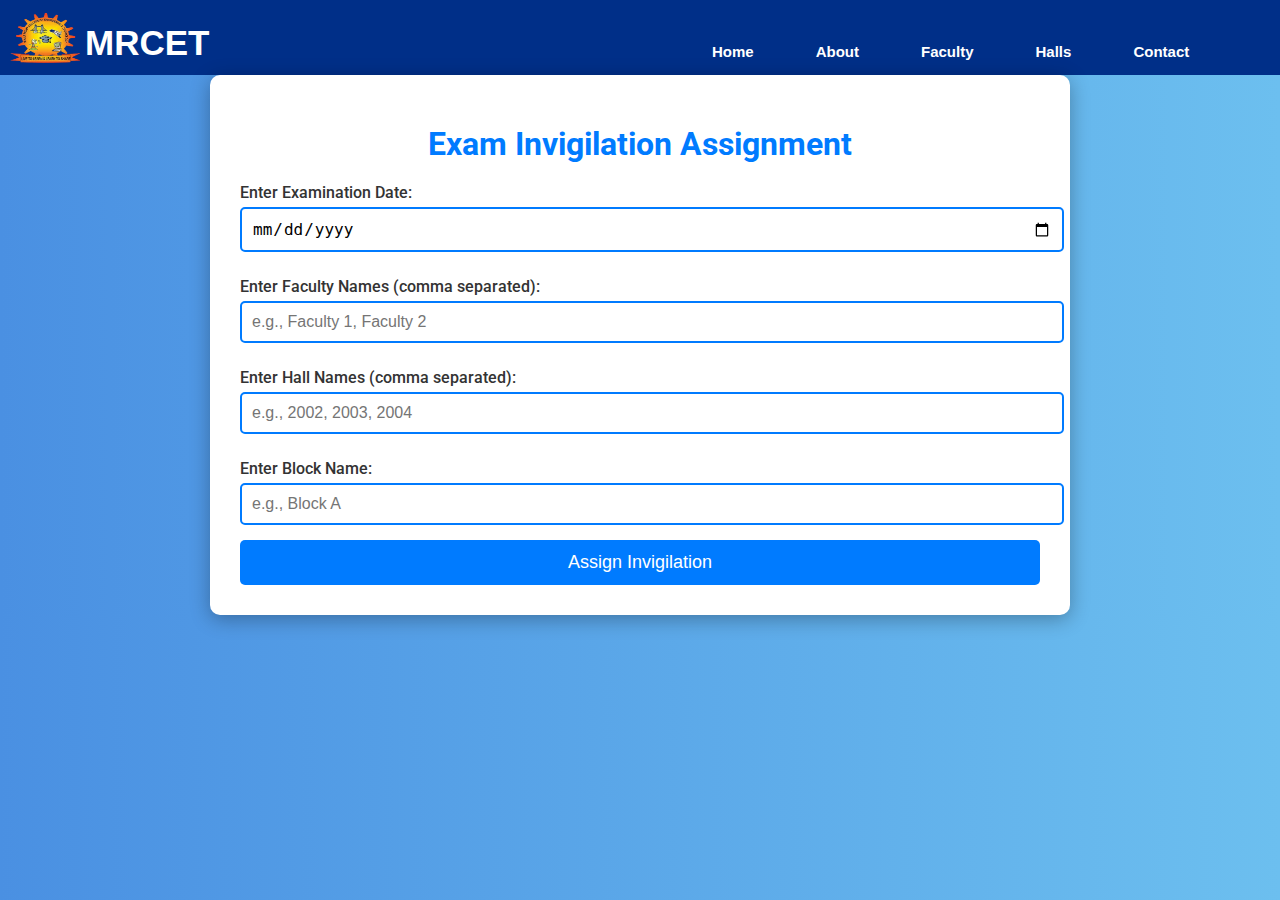
<file: test (1).html>
<!DOCTYPE html>
<html lang="en">
  <head>
    <meta charset="UTF-8" />
    <meta name="viewport" content="width=device-width, initial-scale=1.0" />
    <title>Exam Invigilation Assignment</title>
    <link
      href="https://fonts.googleapis.com/css2?family=Roboto:wght@400;500;700&display=swap"
      rel="stylesheet"
    />
    <link rel="stylesheet" href="navbar.css" />
    <link rel="stylesheet" href="test.css" />
  </head>
  <body>
    <div class="navbar">
      <div class="icon">
        <img src="download-removebg-preview (1).png" class="logo" />
        <h2 class="logo-text">MRCET</h2>
      </div>
      <div class="menu">
        <ul>
          <li>
            <a href="Main.html"><abbr title="Main Page">Home</abbr></a>
          </li>
          <li>
            <a href="about.html"><abbr title="details">About</abbr></a>
          </li>
          <li>
            <a href="FacultyList.html"
              ><abbr title="Faculty list">Faculty</abbr></a
            >
          </li>
          <li>
            <a href="halls.html"
              ><abbr title="Examination Halls">Halls</abbr></a
            >
          </li>
          <li>
            <a href="contact (1).html"><abbr title="Contact">Contact</abbr></a>
          </li>
        </ul>
      </div>
    </div>

    <div class="container">
      <h1 style="color: #007bff">Exam Invigilation Assignment</h1>

      <label for="examDate">Enter Examination Date:</label>
      <input type="date" id="examDate" />

      <label for="facultyNames">Enter Faculty Names (comma separated):</label>
      <input
        type="text"
        id="facultyNames"
        placeholder="e.g., Faculty 1, Faculty 2"
      />

      <label for="hallNames">Enter Hall Names (comma separated):</label>
      <input type="text" id="hallNames" placeholder="e.g., 2002, 2003, 2004" />

      <label for="blockName">Enter Block Name:</label>
      <input type="text" id="blockName" placeholder="e.g., Block A" />

      <button onclick="assignInvigilation()">Assign Invigilation</button>
    </div>

    <script src="test.js"></script>
  </body>
</html>
</file>
<file: Main.css>
* {
  margin: 0;
  padding: 0;
}

.main {
  width: 100%;
  background: linear-gradient(to top, rgba(0, 0, 0, 0.5)50%, rgba(0, 0, 0, 0.5)50%), url(banner1.jpg);
  display: flex;
  justify-content: center;
  /* Center horizontally */
  align-items: center;
  /* Center vertically */
  flex-direction: column;
  /* Stack items vertically */
  background-position: center;
  background-size: cover;
  height: 100vh;
}


.navbar {
  width: 100%;
  height: 75px;
  margin: auto;
  background-color: #002f88;
  display: flex;
  flex-direction: row;
  justify-content: space-between;
}

.icon {

  display: flex;
  flex-direction: row;
  align-items: center;
}

.logo {
  height: 50px;
  width: 70px;
  margin-left: 10px;
}

.logo-text {
  color: white;
  font-size: 35px;
  font-family: Arial;
  float: left;
  padding-top: 10px;
  padding-left: 5px;

}

.menu {
  width: 670px;
  float: left;
  height: 70px;
}

ul {
  float: left;
  display: flex;
  justify-content: center;
  align-items: center;
}

ul li {
  list-style: none;
  margin-left: 62px;
  margin-top: 27px;
  font-size: 15px;
}

ul li a {
  text-decoration: none;
  color: #fff;
  font-family: Arial;
  font-weight: bold;
  transition: 0.4s ease-in-out;
}

abbr {
  text-decoration: none;
}


ul li a:hover {
  color: #ff7200;
}



.content {
  width: 80%;
  /* Adjusted for responsiveness */
  max-width: 600px;
  /* Limit the max width for better aesthetics */
  height: auto;
  color: #f5f5f5;
  /* Lighter text color for contrast */
  text-align: center;
  /* Center align the text */
  background-color: rgba(0, 0, 0, 0.6);
  /* Semi-transparent background for readability */
  padding: 40px;
  /* Add padding */
  border-radius: 15px;
  /* Rounded corners */
}

.content h1 {
  font-family: 'Times New Roman', serif;
  font-size: 48px;
  /* Slightly smaller font size */
  margin-bottom: 20px;
  /* Space below the heading */
  letter-spacing: 1px;
}

.content .highlight {
  color: #ff7200;
  /* Highlight color for the "Invigilation" word */
  font-size: 65px;
  /* Keep the size for emphasis */
}

.content .par {
  padding: 0 20px;
  /* Adjust padding for better spacing */
  font-family: Arial, sans-serif;
  letter-spacing: 1.2px;
  line-height: 1.5;
  /* Improved line height for readability */
  margin-bottom: 30px;
  /* Space below the paragraph */
}

.buttons {
  display: flex;
  justify-content: center;
  /* Center the buttons */
  gap: 20px;
  /* Space between buttons */
}

.content .cn {
  width: 160px;
  height: 50px;
  /* Increased height for better clickability */
  background: #ff7200;
  border: none;
  font-size: 18px;
  border-radius: 10px;
  cursor: pointer;
  transition: .4s ease;
}

.content .cn a {
  text-decoration: none;
  color: #000;
  line-height: 50px;
  /* Center text vertically */
}

.cn:hover {
  background-color: #fff;
  /* Keep the hover effect */
}


.footer1 {
  font-family: Arial;
  height: 50px;
  padding-top: 20px;
  text-align: center;
  color: white;
  background-color: #002f88;
}

/*.content {
  margin-top: 140px;
  width: 1200px;
  height: auto;
  color: #fff;
  position: relative;
}

.content .par {
  padding-left: 20px;
  padding-bottom: 25px;
  font-family: Arial;
  letter-spacing: 1.2px;
  line-height: 30px;
}

.content h1 {
  font-family: 'Times New Roman';
  font-size: 50px;
  padding-left: 20px;
  margin-top: 3%;
  letter-spacing: 2px;
}

.content .cn {
  width: 160px;
  height: 40px;
  background: #ff7200;
  border: none;
  margin-bottom: 10px;
  margin-left: 20px;
  font-size: 18px;
  border-radius: 10px;
  cursor: pointer;
  transition: .4s ease;

}

.content .cn a {
  text-decoration: none;
  color: #000;
  transition: .3s ease;
}

.cn:hover {
  background-color: #fff;
}

.content span {
  color: #ff7200;
  font-size: 65px
}*/

/* .search{
  width: 330px;
  float: left;
  margin-left: 270px;
} */

/* .srch{
  font-family: 'Times New Roman';
  width: 200px;
  height: 40px;
  background: transparent;
  border: 1px solid #ff7200;
  margin-top: 13px;
  color: #fff;
  border-right: none;
  font-size: 16px;
  float: left;
  padding: 10px;
  border-bottom-left-radius: 5px;
  border-top-left-radius: 5px;
} */

/* .btn{
  width: 100px;
  height: 40px;
  background: #ff7200;
  border: 2px solid #ff7200;
  margin-top: 13px;
  color: #fff;
  font-size: 15px;
  border-bottom-right-radius: 5px;
  border-bottom-right-radius: 5px;
  transition: 0.2s ease;
  cursor: pointer;
}
.btn:hover{
  color: #000;
} */

/* .btn:focus{
  outline: none;
} */

/* .srch:focus{
  outline: none;
} */



/* .form{
  width: 250px;
  height: 380px;
  background: linear-gradient(to top, rgba(0,0,0,0.8)50%,rgba(0,0,0,0.8)50%);
  position: absolute;
  top: -20px;
  left: 870px;
  transform: translate(0%,-5%);
  border-radius: 10px;
  padding: 25px;
} */

/* .form h2{
  width: 220px;
  font-family: sans-serif;
  text-align: center;
  color: #ff7200;
  font-size: 22px;
  background-color: #fff;
  border-radius: 10px;
  margin: 2px;
  padding: 8px;
} */

/* .form input{
  width: 240px;
  height: 35px;
  background: transparent;
  border-bottom: 1px solid #ff7200;
  border-top: none;
  border-right: none;
  border-left: none;
  color: #fff;
  font-size: 15px;
  letter-spacing: 1px;
  margin-top: 30px;
  font-family: sans-serif;
} */
/* 
.form input:focus{
  outline: none;
} */

/* ::placeholder{
  color: #fff;
  font-family: Arial;
} */

/* .btnn{
  width: 240px;
  height: 40px;
  background: #ff7200;
  border: none;
  margin-top: 30px;
  font-size: 18px;
  border-radius: 10px;
  cursor: pointer;
  color: #fff;
  transition: 0.4s ease;
} */
/* .btnn:hover{
  background: #fff;
  color: #ff7200;
} */
/* .btnn a{
  text-decoration: none;
  color: #000;
  font-weight: bold;
} */
/* .form .link{
  font-family: Arial, Helvetica, sans-serif;
  font-size: 17px;
  padding-top: 20px;
  text-align: center;
} */
/* .form .link a{
  text-decoration: none;
  color: #ff7200;
} */
/* .liw{
  padding-top: 15px;
  padding-bottom: 10px;
  text-align: center;
} */
/* .icons a{
  text-decoration: none;
  color: #fff;
}
.icons ion-icon{
  color: #fff;
  font-size: 30px;
  padding-left: 14px;
  padding-top: 5px;
  transition: 0.3s ease;
} */
/* .icons ion-icon:hover{
  color: #ff7200;
} */
</file>
<file: navbar.css>
body {
  font-family: Arial, sans-serif;
  margin: 0;
  padding: 0;
  background-color: #f4f4f4;
}

header {
  background-color: #333;
  color: #fff;
  padding: 15px;
  text-align: center;
}

.navbar {
  width: 100%;
  height: 75px;
  margin: auto;
  background-color: #002f88;
  display: flex;
  flex-direction: row;
  justify-content: space-between;
}

.icon {
  display: flex;
  flex-direction: row;
  align-items: center;
}
.logo {
  height: 50px;
  width: 70px;
  margin-left: 10px;
}

.logo-text {
  color: white;
  font-size: 35px;
  font-family: Arial;
  float: left;
  padding-top: 10px;
  padding-left: 5px;
}

.menu {
  width: 670px;
  float: left;
  height: 70px;
}

ul {
  float: left;
  display: flex;
  justify-content: center;
  align-items: center;
}

ul li {
  list-style: none;
  margin-left: 62px;
  margin-top: 27px;
  font-size: 15px;
}

ul li a {
  text-decoration: none;
  color: #fff;
  font-family: Arial;
  font-weight: bold;
  transition: 0.4s ease-in-out;
}
abbr {
  text-decoration: none;
}

nav a {
  margin: 0 15px;
  color: #fff;
  text-decoration: none;
}

.container {
  max-width: 1200px;
  margin: 0 auto;
  padding: 20px;
}

.contact-header {
  text-align: center;
  margin-bottom: 40px;
}

.contact-header h1 {
  font-size: 36px;
  color: #333;
}

.contact-info {
  display: flex;
  justify-content: space-around;
  flex-wrap: wrap;
}

.contact-box {
  background: #fff;
  padding: 20px;
  margin: 10px;
  border-radius: 8px;
  box-shadow: 0 2px 5px rgba(0, 0, 0, 0.1);
  width: 30%;
  min-width: 250px;
  text-align: center;
}

.contact-box h3 {
  margin-bottom: 10px;
  color: #333;
}

iframe {
  border: 0;
  width: 100%;
  height: 300px;
  margin-top: 20px;
}

.social-media {
  text-align: center;
  margin-top: 40px;
}

.social-media a {
  margin: 0 10px;
  text-decoration: none;
  color: #333;
  font-size: 20px;
}

footer {
  background-color: #002f88;
  color: #fff;
  padding: 15px;
  text-align: center;
  margin-top: 40px;
}

@media (max-width: 768px) {
  .contact-info {
    flex-direction: column;
    align-items: center;
  }

  .contact-box {
    width: 80%;
  }
}
</file>
<file: Change.css>
*{
  margin: 0px;
  padding: 0px;
}
  body { 
  font-family: "Roboto", sans-serif;
  margin: 0;
  padding: 0;
  background: linear-gradient(to right, #4a90e2, #6cbfef);
  color: #333;
}
h1 {
  text-align: center;
  color: #fff;
  margin: 20px 0;
}
.container {
  max-width: 800px;
  margin: auto;
  background: white;
  border-radius: 10px;
  box-shadow: 0 4px 20px rgba(0, 0, 0, 0.3);
  padding: 30px;
  transition: transform 0.3s;
}
.container:hover {
  transform: translateY(-5px);
}
label {
  font-weight: 500;
  margin-top: 10px;
  display: block;
  margin-bottom: 5px;
}
input {
  width: 100%;
  padding: 10px;
  margin-bottom: 15px;
  border: 2px solid #007bff;
  border-radius: 5px;
  transition: border 0.3s;
  font-size: 16px;
}
input:focus {
  border-color: #0056b3;
  outline: none;
}
button {
  padding: 12px;
  width: 100%;
  background-color: #007bff;
  color: white;
  border: none;
  border-radius: 5px;
  font-size: 18px;
  font-weight: 500;
  cursor: pointer;
  transition: background 0.3s, transform 0.2s;
}
button:hover {
  background-color: #0056b3;
  transform: translateY(-2px);
}
.dropdown {
  position: relative;
  display: inline-block;
  width: 100%;
}
.dropdown-content {
  display: none;
  position: absolute;
  background-color: #f9f9f9;
  min-width: 100%;
  border: 1px solid #ccc;
  z-index: 1;
}
.dropdown-content label {
  display: block;
  padding: 8px;
  cursor: pointer;
}
.dropdown-content label:hover {
  background-color: #f1f1f1;
}
.show {
  display: block;
}
.selected-faculty {
  margin-top: 10px;
  font-weight: bold;
}
</file>
<file: contact.css>
* {
  margin: 0;
  padding: 0;
}

body {
  font-family: Arial, sans-serif;
  margin: 0;
  padding: 0;
  background-color: #f4f4f4;
}

header {
  background-color: #333;
  color: #fff;
  padding: 15px;
  text-align: center;
}

.navbar {
  width: 100%;
  height: 75px;
  margin: auto;
  background-color: #002f88;
  display: flex;
  flex-direction: row;
  justify-content: space-between;
}

.icon {
  display: flex;
  flex-direction: row;
  align-items: center;
}

.logo {
  height: 50px;
  width: 70px;
  margin-left: 10px;
}

.logo-text {
  color: white;
  font-size: 35px;
  font-family: Arial;
  float: left;
  padding-top: 10px;
  padding-left: 5px;
}

.menu {
  width: 670px;
  float: left;
  height: 70px;
}

ul {
  float: left;
  display: flex;
  justify-content: center;
  align-items: center;
}

ul li {
  list-style: none;
  margin-left: 62px;
  margin-top: 27px;
  font-size: 15px;
}

ul li a {
  text-decoration: none;
  color: #fff;
  font-family: Arial;
  font-weight: bold;
  transition: 0.4s ease-in-out;
}

abbr {
  text-decoration: none;
}

nav a {
  margin: 0 15px;
  color: #fff;
  text-decoration: none;
}

.container {
  max-width: 1200px;
  margin: 0 auto;
  padding: 20px;
}

.contact-header {
  text-align: center;
  margin-bottom: 40px;
}

.contact-header h1 {
  font-size: 36px;
  color: #333;
}

.contact-info {
  display: flex;
  justify-content: space-around;
  flex-wrap: wrap;
}

.contact-box {
  background: #fff;
  padding: 20px;
  margin: 10px;
  border-radius: 8px;
  box-shadow: 0 2px 5px rgba(0, 0, 0, 0.1);
  width: 30%;
  min-width: 250px;
  text-align: center;
}

.contact-box h3 {
  margin-bottom: 10px;
  color: #333;
}

iframe {
  border: 0;
  width: 100%;
  height: 300px;
  margin-top: 20px;
}

.social-media {
  text-align: center;
  margin-top: 40px;
}

.social-media a {
  margin: 0 10px;
  text-decoration: none;
  color: #333;
  font-size: 20px;
}

footer {
  background-color: #002f88;
  color: #fff;
  padding: 15px;
  text-align: center;
  margin-top: 40px;
}

@media (max-width: 768px) {
  .contact-info {
    flex-direction: column;
    align-items: center;
  }

  .contact-box {
    width: 80%;
  }
}
</file>
<file: createaccount.css>
/* General Styles */
* {
    margin: 0;
    padding: 0;
    box-sizing: border-box;
    font-family: Arial, sans-serif;
  }
  
  body {
    display: flex;
    justify-content: center;
    align-items: center;
    height: 100vh;
    background: linear-gradient(135deg, #4e54c8, #8f94fb);
  }
  
  /* Container */
  .container {
    background-color: #fff;
    padding: 2rem;
    border-radius: 10px;
    box-shadow: 0px 4px 20px rgba(0, 0, 0, 0.1);
    max-width: 400px;
    width: 100%;
    text-align: center;
  }
  
  .container h1 {
    color: #4e54c8;
    margin-bottom: 1rem;
    font-size: 24px;
  }
  
  /* Form Styles */
  .form-group {
    margin-bottom: 1.5rem;
    text-align: left;
  }
  
  .form-group label {
    display: block;
    margin-bottom: 0.5rem;
    color: #333;
    font-weight: 500;
  }
  
  .form-group input {
    width: 100%;
    padding: 0.8rem;
    font-size: 16px;
    border: 1px solid #ddd;
    border-radius: 5px;
    transition: border-color 0.3s;
  }
  
  .form-group input:focus {
    border-color: #4e54c8;
    outline: none;
    box-shadow: 0px 0px 5px rgba(78, 84, 200, 0.3);
  }
  
  /* Submit Button */
  button[type="submit"] {
    background-color: #4e54c8;
    color: #fff;
    border: none;
    padding: 0.8rem 1.5rem;
    font-size: 16px;
    border-radius: 5px;
    cursor: pointer;
    transition: background-color 0.3s;
    width: 100%;
  }
  
  button[type="submit"]:hover {
    background-color: #6a6ff2;
  }
  
  /* Link */
  .container p {
    margin-top: 1rem;
    color: #666;
  }
  
  .container p a {
    color: #4e54c8;
    text-decoration: none;
    font-weight: bold;
    transition: color 0.3s;
  }
  
  .container p a:hover {
    color: #6a6ff2;
  }
</file>
<file: facultyList.css>
* {
  margin: 0;
  padding: 0;
}

.navbar {
  width: 100%;
  height: 75px;
  margin: auto;
  background-color: #002f88;
  display: flex;
  flex-direction: row;
  justify-content: space-between;
}

.icon {

  display: flex;
  flex-direction: row;
  align-items: center;
}

.logo {
  height: 50px;
  width: 70px;
  margin-left: 10px;
}

.logo-text {
  color: white;
  font-size: 35px;
  font-family: Arial;
  float: left;
  padding-top: 10px;
  padding-left: 5px;

}

.menu {
  width: 670px;
  float: left;
  height: 70px;
}

ul {
  float: left;
  display: flex;
  justify-content: center;
  align-items: center;
}

ul li {
  list-style: none;
  margin-left: 62px;
  margin-top: 27px;
  font-size: 15px;
}

ul li a {
  text-decoration: none;
  color: #fff;
  font-family: Arial;
  font-weight: bold;
  transition: 0.4s ease-in-out;
}

abbr {
  text-decoration: none;
}


ul li a:hover {
  color: #ff7200;
}

table {
  width: 100%;
  border-collapse: collapse;
  margin: 0 auto;
  background-color: #fff;
  border-radius: 8px;
  box-shadow: 0 2px 10px rgba(0, 0, 0, 0.1);
  overflow: hidden;
}

th,
td {
  padding: 15px;
  text-align: left;
  border: 1px solid #ccc;
}

th {
  background-color: #007BFF;
  color: white;
  text-transform: uppercase;
}

tbody tr:hover {
  background-color: #e9f5ff;
  transition: background-color 0.3s;
}

tbody tr:nth-child(even) {
  background-color: #f9f9f9;
}

tbody tr {
  transition: background-color 0.3s, transform 0.3s;
}

tbody tr:hover {
  transform: scale(1.01);
}

.footer1 {
  font-family: Arial;
  height: 50px;
  padding-top: 20px;
  text-align: center;
  color: white;
  background-color: #002f88;
}
</file>
<file: halls.css>
* {
  margin: 0;
  padding: 0;
}

.navbar {
  width: 100%;
  height: 75px;
  margin: auto;
  background-color: #002f88;
  display: flex;
  flex-direction: row;
  justify-content: space-between;
}

.icon {

  display: flex;
  flex-direction: row;
  align-items: center;
}

.logo {
  height: 50px;
  width: 70px;
  margin-left: 10px;
}

.logo-text {
  color: white;
  font-size: 35px;
  font-family: Arial;
  float: left;
  padding-top: 10px;
  padding-left: 5px;

}

.menu {
  width: 670px;
  float: left;
  height: 70px;
}

ul {
  float: left;
  display: flex;
  justify-content: center;
  align-items: center;
}

ul li {
  list-style: none;
  margin-left: 62px;
  margin-top: 27px;
  font-size: 15px;
}

ul li a {
  text-decoration: none;
  color: #fff;
  font-family: Arial;
  font-weight: bold;
  transition: 0.4s ease-in-out;
}

abbr {
  text-decoration: none;
}


ul li a:hover {
  color: #ff7200;
}

.hall-grid {
  display: grid;
  grid-template-columns: repeat(auto-fill, minmax(250px, 1fr));
  gap: 20px;
}

.hall {
  background-color: #fff;
  border: 1px solid #ccc;
  border-radius: 8px;
  padding: 15px;
  text-align: center;
  box-shadow: 0 2px 5px rgba(0, 0, 0, 0.1);
}

.hall h2 {
  color: #333;
}

.hall p {
  color: #666;
}
</file>
<file: result.css>
*{
  margin: 0px;
  padding: 0px;
}
body {
  font-family: "Roboto", sans-serif;
  margin: 0;
  padding: 0;
  background: linear-gradient(to right, #4a90e2, #6cbfef);
  color: #333;
}
h1 {
  text-align: center;
  color: #fff;
  margin: 20px 0;
}
.container {
  max-width: 800px;
  margin: auto;
  background: white;
  border-radius: 10px;
  box-shadow: 0 4px 20px rgba(0, 0, 0, 0.3);
  padding: 30px;
}
h2 {
  text-align: center;
  margin-bottom: 20px;
}
table {
  width: 100%;
  border-collapse: collapse;
  margin-top: 20px;
  background-color: #f9f9f9;
  border-radius: 8px;
  overflow: hidden;
  align-items: center;
}
th,
td {
  padding: 12px;
  text-align: center;
  border-bottom: 1px solid #ddd;
}
th {
  background-color: #007bff;
  color: white;
  font-weight: 700;
}
tr:nth-child(even) {
  background-color: #f2f2f2;
}
</file>
<file: test.css>
body {
  font-family: "Roboto", sans-serif;
  margin: 0;
  padding: 0;
  background: linear-gradient(to right, #4a90e2, #6cbfef);
  color: #333;
}
h1 {
  text-align: center;
  color: #fff;
  margin: 20px 0;
}
.container {
  max-width: 800px;
  margin: auto;
  background: white;
  border-radius: 10px;
  box-shadow: 0 4px 20px rgba(0, 0, 0, 0.3);
  padding: 30px;
  transition: transform 0.3s;
}
.container:hover {
  transform: translateY(-5px);
}
label {
  font-weight: 500;
  margin-top: 10px;
  display: block;
  margin-bottom: 5px;
}
input {
  width: 100%;
  padding: 10px;
  margin-bottom: 15px;
  border: 2px solid #007bff;
  border-radius: 5px;
  transition: border 0.3s;
  font-size: 16px;
}
input:focus {
  border-color: #0056b3;
  outline: none;
}
button {
  padding: 12px;
  width: 100%;
  background-color: #007bff;
  color: white;
  border: none;
  border-radius: 5px;
  font-size: 18px;
  font-weight: 500;
  cursor: pointer;
  transition: background 0.3s, transform 0.2s;
}
button:hover {
  background-color: #0056b3;
  transform: translateY(-2px);
}
</file>
